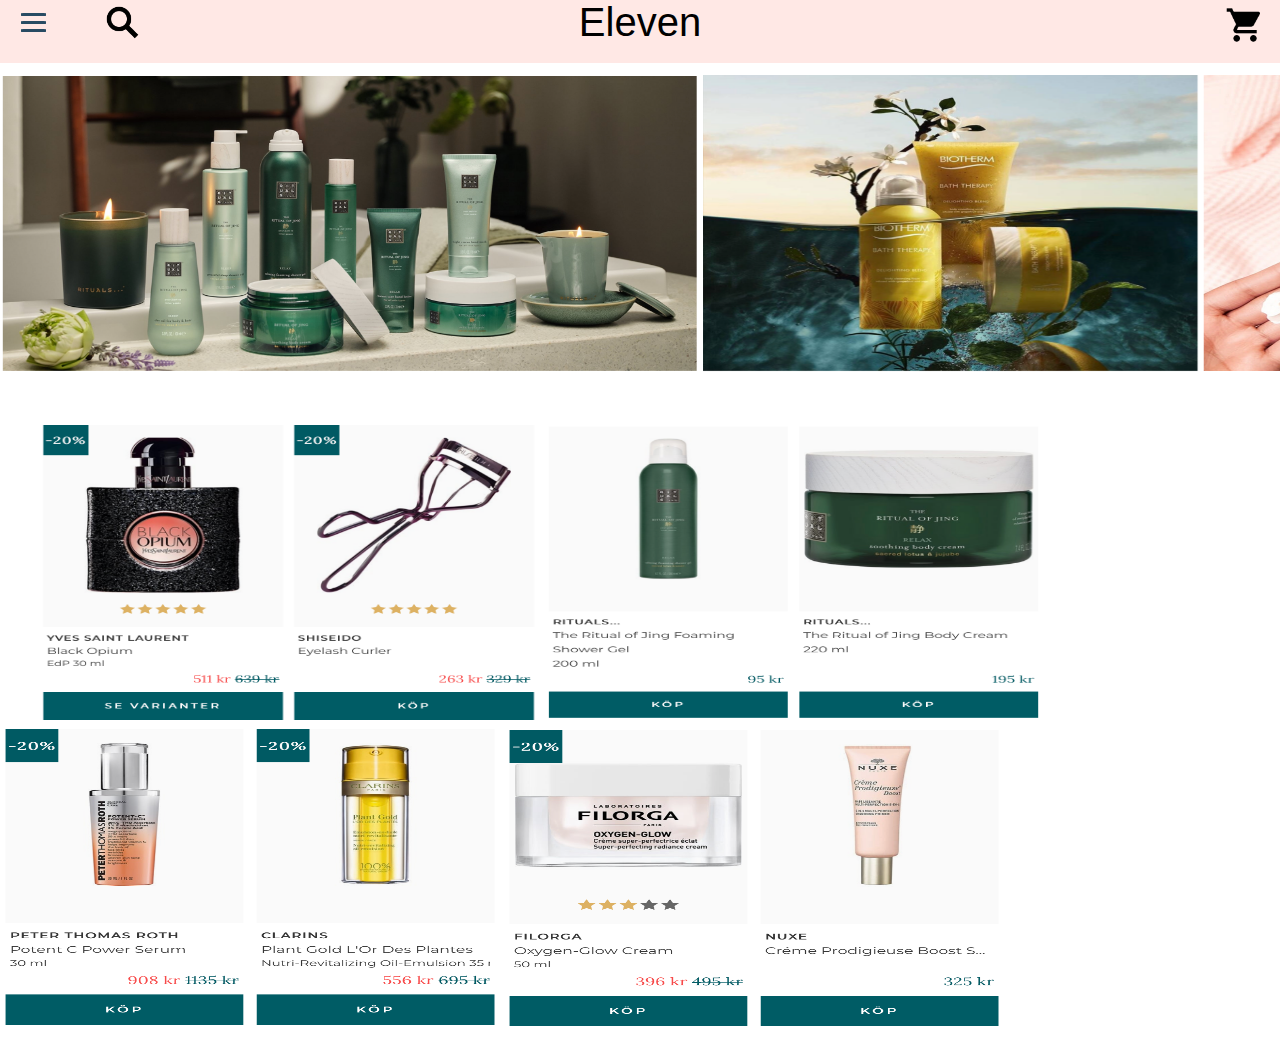
<file: index.html>
<!DOCTYPE html>
<html>
  <head>
    <meta charset="utf-8">
    <meta name="viewport" content="width=device-width">
    <title>repl.it</title>
    <link href="style.css" rel="stylesheet" type="text/css" />
  </head>
  <body>





 <div id="container">
    <header>
  <div id="search"> <img src="img/search.png" alt="search" width="35" height="35"  >
  <div class="navSearch"> </div> <input placeholder="sök..." type="text" name="sök" id="searchfield"> </div>
  <div id="buy"> <img src="img/buy.png" alt="kop" width= "40" height="40"> </div>
 <span>Eleven</span>
 <nav> 
      <ul class="navLinks">
        <li><a href="#">Hudvård</a></li>
        <li><a href="#">Smink</a></li>
        <li><a href="#">Parfym</a></li>
        <li><a href="#">Hårvård</a></li>
        <li><a href="#">Nyheter</a></li>
        <li><a href="#">Märken</a></li>
        <li><a href="#">Erbjudanden</a></li>
        <li><a href="#">Inspiration</a></li>
        <li><a href="#">Beauty Outlet</a></li>
        </ul>


        <div class="burger">
          <div class="line1"></div>
          <div class="line2"></div>
          <div class="line3"></div>

         </div>

        
 </nav>
    </header>
    
      
     

    <main>
     
    

      <div id="slider">
  <figure>
    <img src="img/produktens.png" alt="produkt" style="width:700px;height:300px;">
    <img src="img/gul.png" alt="produkt" style="width:500px;height:300px;">
    <img src="img/rosa.png" alt="produkt" style="width:500px;height:300px;">
    <img src="img/olja.png" alt="produkt" style="width:500px;height:300px;">
    <img src="img/klackskor.png" alt="produkt" style="width:500px;height:300px;">
    <img src="img/calvin.png" alt="prosdukt" style="width:500px;height:300px;">
  </figure>
</div>
<figure>
<div id="bild"> 
  <img src="img/buyproduct.png" alt="produkt" style="width: 500px;height: 300px;">
  <img src="img/buyproducts.png" alt="produkt" style="width: 500px;height: 300px;">
  <img src="img/buynow.png" alt="produkt" style="width: 500px;height: 300px;">
  <img src="img/buyy.png" alt="produkt" style="width: 500px;height: 300px;">
</div>
</figure>


</main>
    <footer></footer>
</div>



<script src="script.js"></script>



  </body>
</html>
</file>
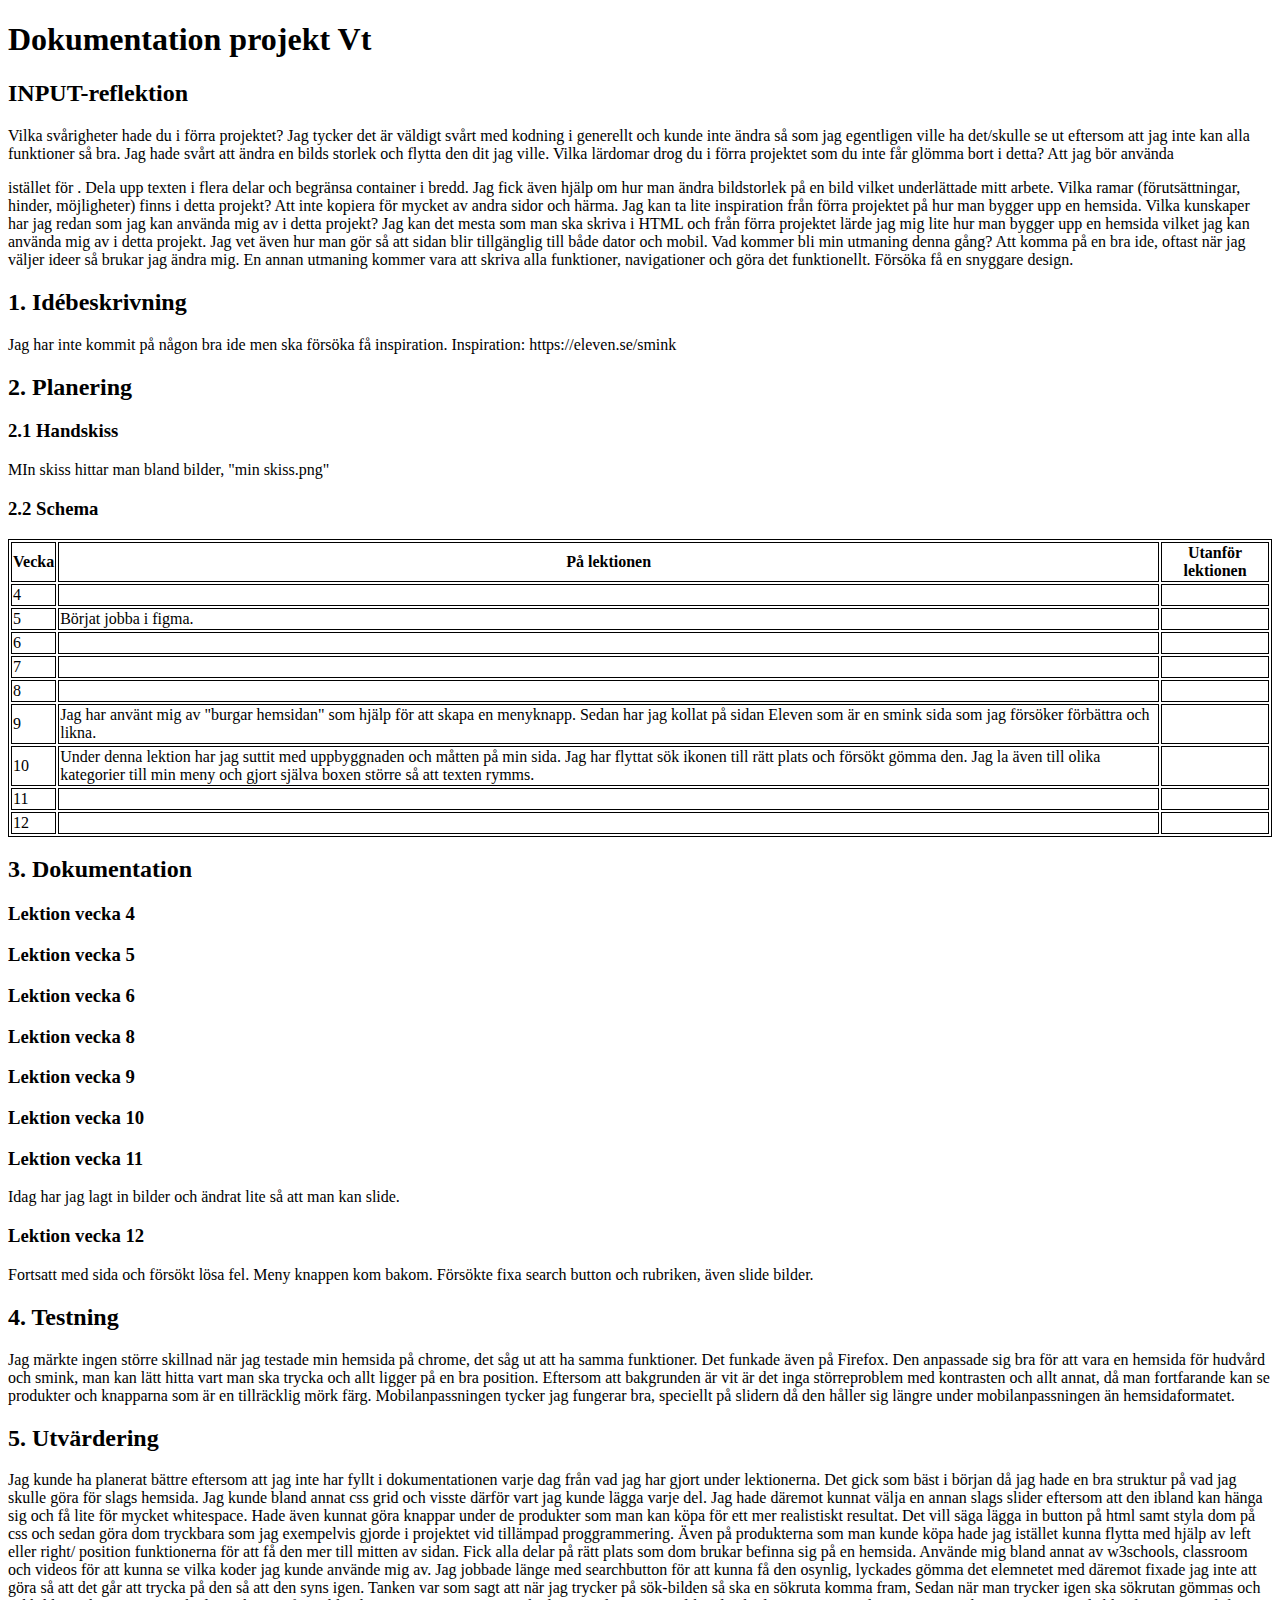
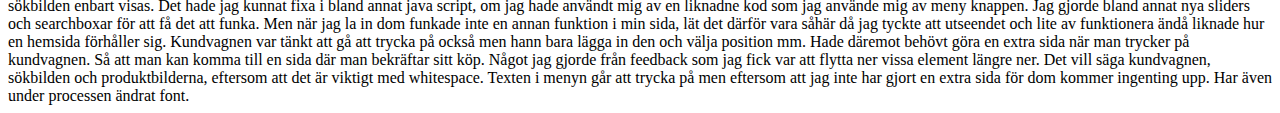
<file: misc/planering.html>
<!DOCTYPE html>
<!-- Se den kommenterade texten i detta html-dokument för att se exempel och förklaringar på hur dokumentationen ska vara uppbyggd. -->

<!-- Länka till detta planeringsdokument i footern till din hemsida. -->


<html lang="en">
<head>
    <meta charset="UTF-8">
    <meta name="viewport" content="width=device-width, initial-scale=1.0">
    <meta http-equiv="X-UA-Compatible" content="ie=edge">
    <title>Dokumentation projekt Vt</title>

    <style>
        table, td, th {
            border: 1px solid black
        }
    </style>

</head>
<body>

    <h1>Dokumentation projekt Vt</h1>

    <h2>INPUT-reflektion</h2>
    <!-- Skriv ned svaren på frågorna från INPUT-reflektion här --> Vilka svårigheter hade du i förra projektet?

Jag tycker det är väldigt svårt med kodning i generellt och kunde inte ändra så som jag egentligen ville ha det/skulle se ut eftersom att jag inte kan alla funktioner så bra. Jag hade svårt att ändra en bilds storlek och flytta den dit jag ville.

Vilka lärdomar drog du i förra projektet som du inte får glömma bort i detta?

Att jag bör använda <p class =”stycke”> istället för <p1>. Dela upp texten i flera delar och begränsa container i bredd. Jag fick även hjälp om hur man ändra bildstorlek på en bild vilket underlättade mitt arbete.

Vilka ramar (förutsättningar, hinder, möjligheter) finns i detta projekt?
Att inte kopiera för mycket av andra sidor och härma. Jag kan ta lite inspiration från förra projektet på hur man bygger upp en hemsida. 

Vilka kunskaper har jag redan som jag kan använda mig av i detta projekt?
Jag kan det mesta som man ska skriva i HTML och från förra projektet lärde jag mig lite hur man bygger upp en hemsida vilket jag kan använda mig av i detta projekt. Jag vet även hur man gör så att sidan blir tillgänglig till både dator och mobil.

Vad kommer bli min utmaning denna gång?
Att komma på en bra ide, oftast när jag väljer ideer så brukar jag ändra mig. En annan utmaning kommer vara att skriva alla funktioner, navigationer och göra det funktionellt. Försöka få en snyggare design.


    <h2>1. Idébeskrivning</h2>
    <!-- Vad ska du göra? Vilken är din målgrupp? Om du utvecklar en tidigare sida; Vad ska du förändra/utveckla? --> Jag har inte kommit på någon bra ide men ska försöka få inspiration. Inspiration: https://eleven.se/smink 

    <h2>2. Planering</h2> 

    <h3>2.1 Handskiss</h3>
    <!-- Här lägger du en bild på din handskiss av layouten. Viktigt att du beskriver vilka boxelement som ska användas. Visa även hur du tänker med ditt grid (Hur många kolumner?) -->  MIn skiss hittar man bland bilder, "min skiss.png"

    <h3>2.2 Schema</h3>
    <!-- Vad ska du göra när? Inte för detaljerat. -->

    <table>
        <tr>
            <th>Vecka</th><th>På lektionen</th><th>Utanför lektionen</th>
        </tr>

        <tr>
            <td>4</td>
            <td>
            <!-- Vad görs på lektionen vecka 4? -->
            </td>
            <td>
            <!-- Vad görs utanför lektionen vecka 4? -->
            </td>
        </tr>

        <tr>          
            <td>5</td>
            <td>
            <!-- Vad görs på lektionen vecka 5? --> Börjat jobba i figma.
            </td>
            <td>
            <!-- Vad görs utanför lektionen vecka 5? -->
            </td>
        </tr>

        <tr>          
            <td>6</td>
            <td>
            <!-- Vad görs på lektionen vecka 6? -->
            </td>
            <td>
            <!-- Vad görs utanför lektionen vecka 6? -->
            </td>
        </tr>

        <tr>           
            <td>7</td>
            <td>
            <!-- Vad görs på lektionen vecka 7? -->
            </td>
            <td>
            <!-- Vad görs utanför lektionen vecka 7? -->
            </td>
        </tr>

        <tr>           
            <td>8</td>
            <td>
            <!-- Vad görs på lektionen vecka 8? -->
            </td>
            <td>
            <!-- Vad görs utanför lektionen vecka 8? -->
            </td>
        </tr>

        <tr>          
            <td>9</td>
            <td>
            <!-- Vad görs på lektionen vecka 9? --> Jag har använt mig av "burgar hemsidan" som hjälp för att skapa en menyknapp. Sedan har jag kollat på sidan Eleven som är en smink sida som jag försöker förbättra och likna. 
            </td>
            <td>
            <!-- Vad görs utanför lektionen vecka 9? -->
            </td>
        </tr>

        <tr>          
            <td>10</td>
            <td>
            <!-- Vad görs på lektionen vecka 10? --> Under denna lektion har jag suttit med uppbyggnaden och måtten på min sida. 
            Jag har flyttat sök ikonen till rätt plats och försökt gömma den. Jag la även till olika kategorier till min meny och gjort själva boxen större så att 
            texten rymms.
            </td>
            <td>
            <!-- Vad görs utanför lektionen vecka 10? -->
            </td>
        </tr>

        <tr>           
            <td>11</td>
            <td>
            <!-- Vad görs på lektionen vecka 11? -->
            </td>
            <td>
            <!-- Vad görs utanför lektionen vecka 11? -->
            </td>
        </tr>

        <tr>          
            <td>12</td>
            <td>
            <!-- Vad görs på lektionen vecka 12? -->
            </td>
            <td>
            <!-- Vad görs utanför lektionen vecka 12? -->
            </td>
        </tr>

    </table>


    <h2>3. Dokumentation</h2>
    <!-- Här skriver du efter varje lektion. Vad har jag gjort? Vad gick bra? Vad gick mindre bra? Vad ska jag tänka på till nästa gång? -->

    <h3>Lektion vecka 4</h3>
    <!-- Fyll på med dokumentation här. -->

    <h3>Lektion vecka 5</h3>
    <!-- Fyll på med dokumentation här. -->

    <h3>Lektion vecka 6</h3>
    <!-- Fyll på med dokumentation här. -->

    <h3>Lektion vecka 8</h3>
    <!-- Fyll på med dokumentation här. -->

    <h3>Lektion vecka 9</h3>
    <!-- Fyll på med dokumentation här. -->

    <h3>Lektion vecka 10</h3>
    <!-- Fyll på med dokumentation här. -->

    <h3>Lektion vecka 11</h3>
    <!-- Fyll på med dokumentation här. --> Idag har jag lagt in bilder och ändrat lite så att man kan slide.

    <h3>Lektion vecka 12</h3>
    <!-- Fyll på med dokumentation här. --> Fortsatt med sida och försökt lösa fel. Meny knappen kom bakom. Försökte fixa search button och rubriken, även slide bilder.

    <h2>4. Testning</h2>
    <!-- Testa i Chrome + Firefox eller Safari (på både dator och mobil). Skiljer sig resultatet? Har du behövt anpassa ditt kod/innehåll efter de olika webbläsarna? Hur gick valideringen? Vad säger contrastchecker.com om text/bakgrundsfärg? Hur ser resultatet ut på en riktig telefon? -->

    Jag märkte ingen större skillnad när jag testade min hemsida på chrome, det såg ut att ha samma funktioner. Det funkade även på Firefox. Den anpassade sig bra för att vara en hemsida för hudvård och smink, man kan lätt hitta vart man ska trycka och allt ligger på en bra position. Eftersom att bakgrunden är vit är det inga störreproblem med kontrasten och allt annat, då man fortfarande kan se produkter och knapparna som är en tillräcklig mörk färg. 
    Mobilanpassningen tycker jag fungerar bra, speciellt på slidern då den håller sig längre under mobilanpassningen än hemsidaformatet. 
    


    <h2>5. Utvärdering</h2>
    <!-- Ex: Vad gick bra/mindre bra? (i arbetet/din förmåga).
    Nyanserat: "hur hade det blivit om jag istället hade...?"
    Konkreta förbättringsförslag i produkt + process. -->

Jag kunde ha planerat bättre eftersom att jag inte har fyllt i dokumentationen varje dag från vad jag har gjort under lektionerna. 
Det gick som bäst i början då jag hade en bra struktur på vad jag skulle göra för slags hemsida. 
Jag kunde bland annat css grid och visste därför vart jag kunde lägga varje del.
Jag hade däremot kunnat välja en annan slags slider eftersom att den ibland kan hänga sig och få lite för mycket whitespace.
 Hade även kunnat göra knappar under de produkter som man kan köpa för ett mer realistiskt resultat. Det vill säga lägga in button på html 
 samt styla dom på css och sedan göra dom tryckbara som jag exempelvis gjorde i projektet vid tillämpad proggrammering.

Även på produkterna som man kunde köpa hade jag istället kunna flytta med hjälp av left eller right/ position funktionerna för att få den mer till mitten av sidan. 
Fick alla delar på rätt plats som dom brukar befinna sig på en hemsida. Använde mig bland annat av w3schools, classroom och videos för att kunna se vilka koder jag kunde använde mig av. 
Jag jobbade länge med searchbutton för att kunna få den osynlig, lyckades gömma det elemnetet med däremot fixade jag inte att göra så att det går 
att trycka på den så att den syns igen. Tanken var som sagt att när jag trycker på sök-bilden så ska en sökruta komma fram, Sedan
när man trycker igen ska sökrutan gömmas och sökbilden enbart visas. Det hade 
jag kunnat fixa i bland annat java script, om jag hade användt mig av en liknadne 
kod som jag använde mig av meny knappen. Jag gjorde bland annat nya sliders och searchboxar för att få det att funka.
 Men när jag la in dom funkade inte en annan funktion i min sida, lät det därför vara såhär då jag tyckte att utseendet och lite av funktionera ändå liknade hur en hemsida förhåller sig. 
 Kundvagnen var tänkt att gå att trycka på också men hann bara lägga in den och välja position mm. 
 Hade däremot behövt göra en extra sida när man trycker på kundvagnen. Så att man kan komma till en sida där man bekräftar sitt köp. 
 Något jag gjorde från feedback som jag fick var att flytta ner vissa element längre ner. Det vill säga kundvagnen, sökbilden och produktbilderna, 
 eftersom att det är viktigt med whitespace. Texten i menyn går att trycka på men eftersom att jag inte har gjort en extra sida för dom kommer ingenting upp. Har även under processen ändrat font.




</body>
</html>
</file>
<file: style.css>
*{
    margin: 0px;
    padding: 0px;
    box-sizing: border-box;
  }
  
  nav{
    display: flex;
    justify-content: center;
    align-items: center;
    height: 10vh;
    background-color: #FFD9D3;
    font-family: sans-serif;
  }
  .burger {
    margin-right: 50px;
    cursor: pointer;
    position: absolute;
    top: 8px;
    left: 16px;
    font-size: 18px;
  }
  
  .navLinks {
    display: flex;
    flex-direction: column;
    justify-content: space-around;
    position: absolute;
    z-index: 1;
  
    height: 93vh;
    top: -93vh;
    background-color: #FFD9D3;
    align-items: center; 
    width: 30%;
    transition: all 1s;
    left: 0px;
    font-size: 18px;
    
  }
  .navActive {
    transform: translateY(100vh);
  }
  
  .navLinks li {
    list-style: none;
  }
  
  .navLinks a {
    color: #284B63;
    text-decoration: none;
    letter-spacing: 3px;
    font-weight: bold;
    font-size: 15px;
  }

  .burger div {
    width: 25px;
    height: 3px;
    background-color:#284B63;
    margin: 5px;
    border-radius: 10%;
    transition: all 0.3s;
  }
  .toggle .line1 {
    transform: rotate(-45deg) translate(-5px, 6px);
  }
  .toggle .line2{
    opacity: 0;
  }
  .toggle .line3{
    transform: rotate(45deg) translate(-5px, -6px);
  }


  #container {
      display:grid;
      height:100vh;
      /* grid-template-columns:3fr 1fr 1fr 1fr; */
      grid-template-rows:7vh auto 50px;
      grid-gap:10px;
      grid-template-areas:
      'hd hd hd hd'
      'mn mn mn mn'
      'ft ft ft ft'
  }

  header {
      grid-area: hd;
      background: #FFE8E5;
      display: flex;
      justify-content: center;
  }
  aside{
      grid-area: as;
    
  }
  main{
      grid-area: mn;
  }
  footer {
      grid-area: ft;
  }

#search {

  position: absolute;
  left: 100px;
margin: 5px;
}

#buy {

  right: 10px;
  position: absolute;
 display: inline;
 margin: 5px;
}


#searchfield {
  display: none;
  position: absolute;
  top: 10px;
  left: 50px;
}

.navSearch {
  transform: inline;
  display: inline;

}

.searchActive {
    transform: translate(100vh)
  }

  
span {
  font-size: 40px;
display: flex;
justify-content: center;
position: absolute;
align-items: center;
font-family: Arial, Helvetica, sans-serif;

}


#slider {
  overflow: hidden;
  display: inline;

}
#slider figure {
  position: relative;
  width: 500%;
  margin: 0;
  left: 0;
  animation: 20s slider infinite;
}

#slider figure img {
  width: 33%;
  float: left;

}

@keyframes slider {
  0% {
    left: 0;
  }
  20%{
    left: 0;
  }
  25% {
    left: -100%;

  }
  45% {
    left: -100%;
  }
  50% {
    left: -200%;
  }
  70% {
    left: -200%;
  }
  75% {
    left: -300%;
  }

  95% {
    left: -300%;
  }
  100% {
    left: -400%;
  }


}

#bild {
  margin-left: 40px;
  margin-right: 40px;
  justify-content: center;
  position: relative;
  top: 50px;
  display: inline;
}
</file>
